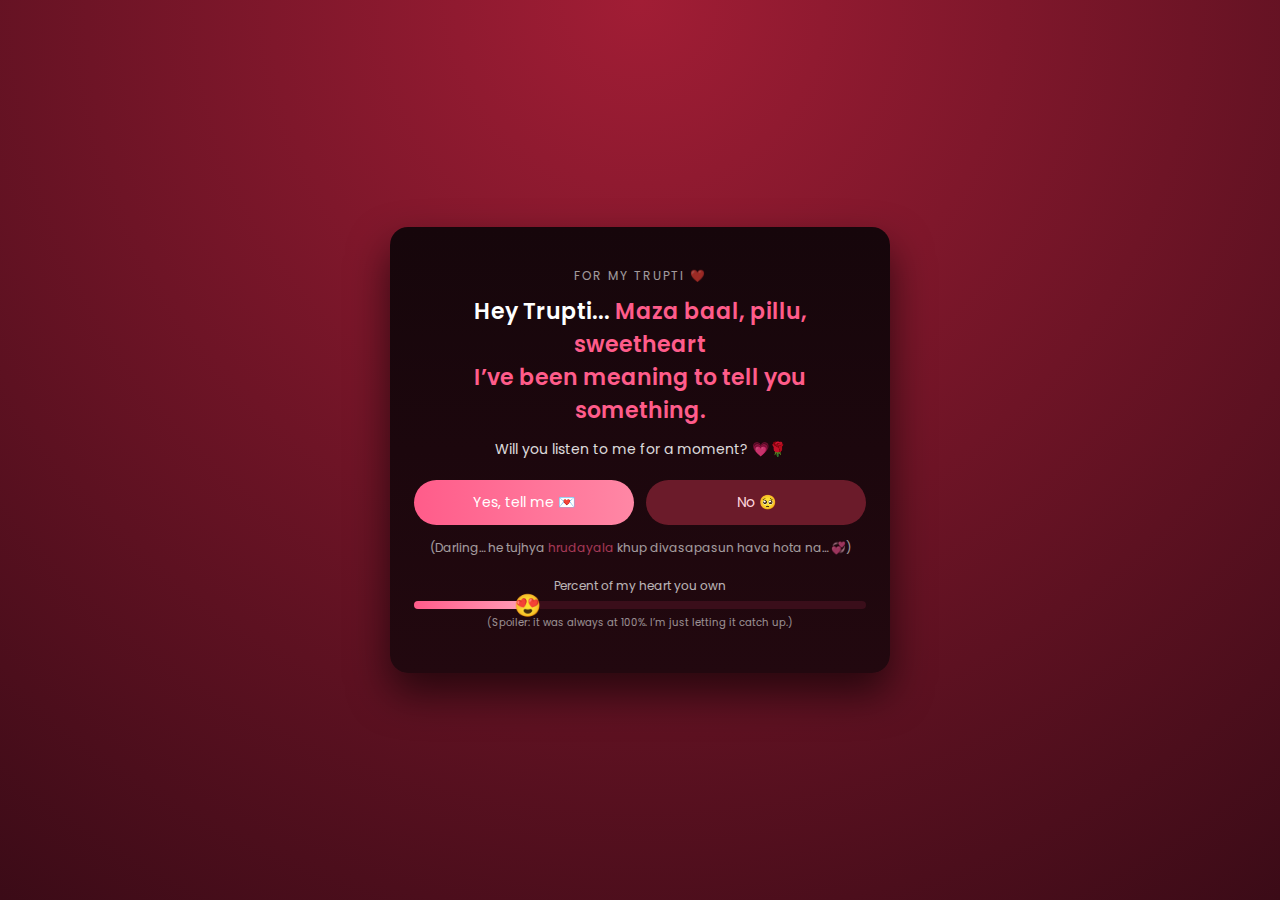
<file: index.html>
<!DOCTYPE html>
<html lang="en">
<head>
  <meta charset="UTF-8" />
  <meta name="viewport" content="width=device-width, initial-scale=1.0" />
  <title>For My Trupti ❤️</title>
  <link rel="stylesheet" href="style.css" />
</head>
<body data-progress="25">

  <div class="background"></div>

  <div class="card">
    <p class="tiny-title">FOR MY TRUPTI ❤️</p>

    <h1 class="main-text">
      Hey Trupti... <span>Maza baal, pillu, sweetheart</span><br />
      <span>I’ve been meaning to tell you something.</span>
    </h1>

    <p class="sub-text">
      Will you listen to me for a moment? 💗🌹
    </p>

    <div class="buttons">
      <button class="btn yes">Yes, tell me 💌</button>
      <button class="btn no">No 🥺</button>
    </div>

    <p class="promise-text">
      (Darling… he tujhya <span style="color: #ff5c8a;">hrudayala</span> khup divasapasun hava hota na… 💞)
    </p>

    <div class="progress-wrapper">
      <p class="progress-title">Percent of my heart you own</p>
      <div class="progress-bar">
        <div class="progress-fill">
        <span class="progress-emoji">😍</span>
        </div>
      </div>
      <p class="progress-note">
        (Spoiler: it was always at 100%. I’m just letting it catch up.)
      </p>
    </div>
  </div>

  <script src="script.js"></script>
</body>
</html>
</file>
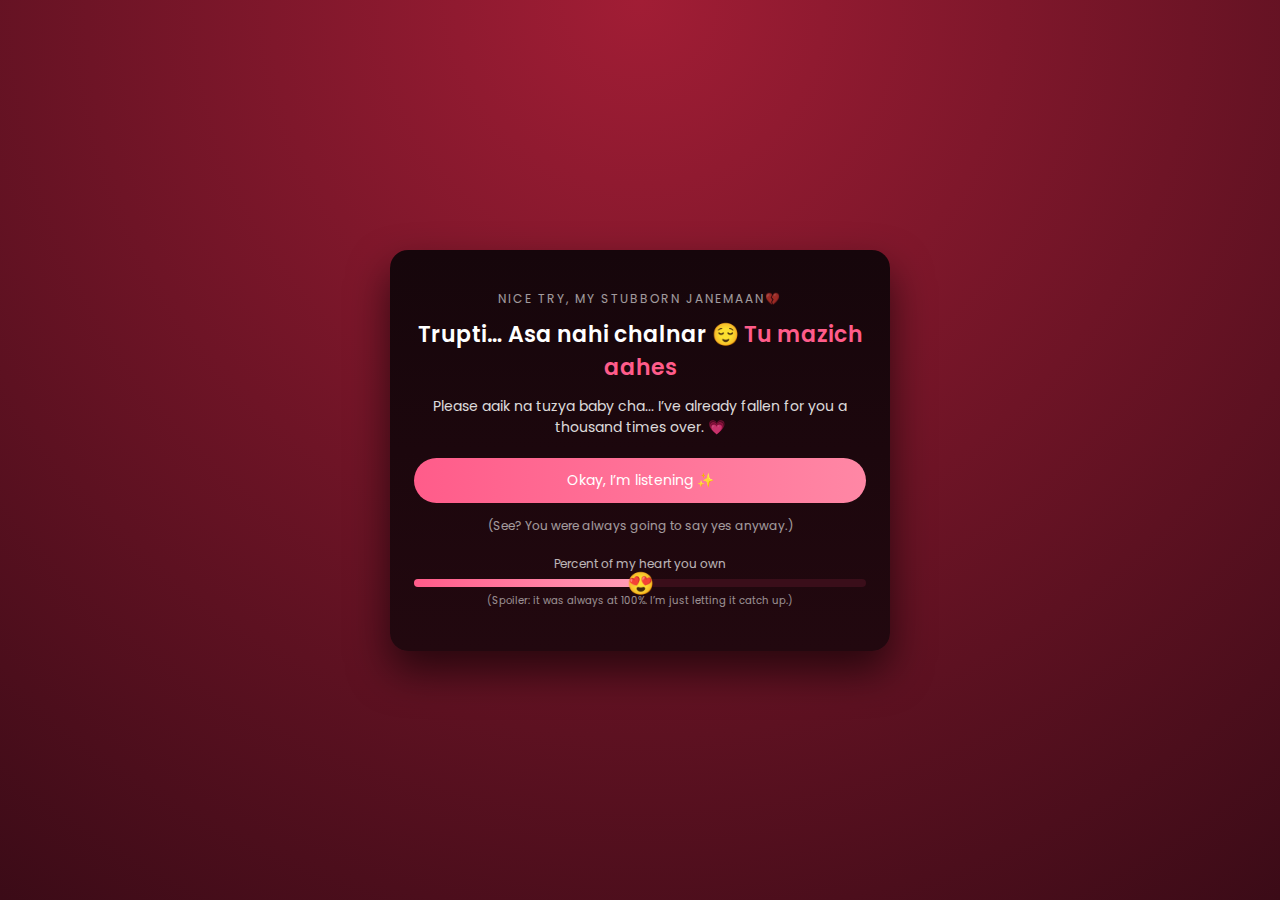
<file: No.html>
<!DOCTYPE html>
<html lang="en">
<head>
  <meta charset="UTF-8" />
  <meta name="viewport" content="width=device-width, initial-scale=1.0" />
  <title>Nice Try, My Stubborn Janemaan💔</title>
  <link rel="stylesheet" href="style.css" />
</head>
<body data-progress="50">

  <div class="card">
    <p class="tiny-title">NICE TRY, MY STUBBORN JANEMAAN💔</p>

    <h1 class="main-text">
       Trupti… Asa nahi chalnar 😌 <span>Tu mazich aahes</span>
    </h1>

    <p class="sub-text">
      Please aaik na tuzya baby cha... I’ve already
      fallen for you a thousand times over. 💗
    </p>

    <div class="buttons single">
      <button class="btn yes full">
        Okay, I’m listening ✨
      </button>
    </div>

    <p class="promise-text">
      (See? You were always going to say yes anyway.)
    </p>

    <div class="progress-wrapper">
      <p class="progress-title">Percent of my heart you own</p>
      <div class="progress-bar">
        <div class="progress-fill">
        <span class="progress-emoji">😍</span>
        </div>
      </div>
      <p class="progress-note">
        (Spoiler: it was always at 100%. I’m just letting it catch up.)
      </p>
    </div>
  </div>

  <script src="script.js"></script>
</body>
</html>
</file>
<file: style.css>
@import url('https://fonts.googleapis.com/css2?family=Poppins:wght@300;400;600&display=swap');

* {
  box-sizing: border-box;
  font-family: 'Poppins', sans-serif;
}

body {
  margin: 0;
  height: 100vh;
  background: radial-gradient(circle at top, #a11d35, #3b0b17);
  display: flex;
  align-items: center;
  justify-content: center;
  color: #fff;
}

.card {
  position: relative;
  background: linear-gradient(180deg, #16060b, #22080f);
  border-radius: 18px;
  padding: 28px 24px 32px;
  width: 90%;
  max-width: 500px;
  box-shadow: 0 20px 40px rgba(0,0,0,0.6);
  text-align: center;
  z-index: 1;
}

.tiny-title {
  font-size: 12px;
  letter-spacing: 2px;
  opacity: 0.6;
  margin-bottom: 10px;
}

.main-text {
  font-size: 22px;
  font-weight: 600;
  margin: 0;
}

.main-text span {
  color: #ff5c8a;
}

.sub-text {
  margin-top: 12px;
  font-size: 14px;
  opacity: 0.85;
}

.buttons {
  display: flex;
  gap: 12px;
  margin: 20px 0 14px;
}

.btn {
  flex: 1;
  border: none;
  padding: 12px 0;
  border-radius: 999px;
  font-size: 14px;
  cursor: pointer;
  transition: transform 0.25s ease, opacity 0.2s ease;
}

.btn:hover {
  transform: scale(1.05);
}

.yes {
  background: linear-gradient(90deg, #ff5c8a, #ff87a5);
  color: #fff;
}

.no {
  background: #6b1b2a;
  color: #ffd6df;
}

.finalyes {
  background: linear-gradient(90deg, #ff5c8a, #ff87a5);
  color: #fff;
}

.finalno {
  background: #6b1b2a;
  color: #ffd6df;
}

.promise-text {
  font-size: 12px;
  opacity: 0.6;
  margin-bottom: 20px;
}

.progress-wrapper {
  margin-top: 10px;
}

.progress-title {
  font-size: 12px;
  opacity: 0.7;
  margin-bottom: 6px;
}

.progress-bar {
  position: relative;
  background: #3a0e1a;
  border-radius: 50px;
  height: 8px;
  overflow: visible;
}

.progress-fill {
  position: relative;
  height: 8px;
  width: 0%;
  background: linear-gradient(90deg, #ff5c8a, #ff9eb8);
  border-radius: 50px;
  transition: width 1.8s ease;
}

/* Proper slider knob */
.progress-emoji {
  position: absolute;
  top: 50%;
  right: -14px;   /* push outside fill edge */
  transform: translateY(-50%);
  font-size: 22px;   /* slightly larger for slider feel */
  pointer-events: none;
}

.progress-note {
  font-size: 10px;
  opacity: 0.55;
  margin-top: 6px;
}

.buttons.single {
  margin: 20px 0 14px;
}

.btn.full {
  width: 100%;
}

/* hearts animation */
.hearts {
  position: fixed;
  top: 0;
  left: 0;
  width: 100%;
  height: 100%;
  pointer-events: none;
  overflow: hidden;
  z-index: 2;
}

.heart {
  position: absolute;
  top: -10px;
  font-size: 25px;
  animation: fall linear forwards;
  opacity: 0.8;
}

@keyframes fall {
  to {
    transform: translateY(110vh);
    opacity: 0;
  }
}

/* playful no button */
.move {
  position: relative;
}

.btn.finalno {
  position: relative;
}

/* BIG HEART */
.big-heart {
  font-size: 60px;
  margin: 15px 0;
  cursor: pointer;
  animation: pulse 1.5s infinite;
}

@keyframes pulse {
  0% { transform: scale(1); }
  50% { transform: scale(1.15); }
  100% { transform: scale(1); }
}

/* BLOOMING ROSES & RINGS */
.bloom-container {
  position: fixed;
  top: 0;
  left: 0;
  width: 100%;
  height: 100%;
  pointer-events: none;
  overflow: hidden;
  z-index: 2;
}

.bloom {
  position: absolute;
  font-size: 26px;
  opacity: 0;
  transform: scale(0.2);
  animation: bloomPop 3.5s ease-out forwards;
  pointer-events: none;
}

@keyframes bloomPop {
  0% {
    opacity: 0;
    transform: scale(0.2) translateY(0);
  }

  30% {
    opacity: 1;
    transform: scale(1.2) translateY(-10px);
  }

  60% {
    transform: scale(1) translateY(-20px);
  }

  100% {
    opacity: 0;
    transform: scale(0.8) translateY(-40px);
  }
}

.btn.finalno {
  white-space: normal;
  text-align: center;
}

/* ===== STABLE GLASS SPEECH BUBBLE ===== */
.speech-bubble {
  position: absolute;
  background: rgba(255, 255, 255, 0.15);
  color: #fff;
  padding: 14px 18px;
  border-radius: 22px;
  font-size: 13px;
  font-weight: 500;
  max-width: 240px;
  text-align: center;

  backdrop-filter: blur(10px);
  -webkit-backdrop-filter: blur(10px);

  border: 1px solid rgba(255, 255, 255, 0.25);

  box-shadow:
    0 8px 30px rgba(0, 0, 0, 0.35),
    0 0 15px rgba(255, 120, 160, 0.25);

  opacity: 0;
  animation: bubbleFade 0.3s ease forwards;

  pointer-events: none;
  z-index: 20;
}

/* Tail */
.speech-bubble::after {
  content: "";
  position: absolute;
  bottom: -7px;
  left: 50%;
  transform: translateX(-50%) rotate(45deg);
  width: 12px;
  height: 12px;
  background: rgba(255, 255, 255, 0.15);
  border-right: 1px solid rgba(255,255,255,0.25);
  border-bottom: 1px solid rgba(255,255,255,0.25);
}

@keyframes bubbleFade {
  to {
    opacity: 1;
  }
}

/* ===== REFINED CAROUSEL ===== */

.carousel {
  position: relative;
  width: 100%;
  margin: 20px 0;
  border-radius: 18px;
  overflow: hidden;

  /* FIXED RESPONSIVE HEIGHT */
  aspect-ratio: 3 / 4; /* Portrait ratio - perfect for your photos */
  max-height: 520px;
}

.carousel-track {
  display: flex;
  height: 100%;
  transition: transform 0.5s ease;
}

.carousel-image {
  width: 100%;
  height: 100%;
  flex-shrink: 0;
  object-fit: contain;
  border-radius: 18px;
  background: #000;
}

/* Transparent Elegant Arrows */
.carousel-btn {
  position: absolute;
  top: 50%;
  transform: translateY(-50%);
  background: transparent;   /* fully transparent */
  color: rgba(255,255,255,0.8);
  border: none;
  font-size: 28px;
  padding: 6px 10px;
  cursor: pointer;
  border-radius: 50%;
  transition: all 0.3s ease;
}

/* Subtle hover effect */
.carousel-btn:hover {
  color: #fff;
  transform: translateY(-50%) scale(1.15);
}

/* Mobile tap feedback */
.carousel-btn:active {
  transform: translateY(-50%) scale(0.95);
}

.carousel-btn.prev { left: 10px; }
.carousel-btn.next { right: 10px; }

/* Love Note Styling */
.love-note {
  margin: 18px 12px 10px;
  font-size: 14px;
  line-height: 1.6;
  text-align: center;
  color: #ffd6df;
  min-height: 90px; /* prevents layout jump */
}

.typing-text::after {
  content: "|";
  animation: blink 1s infinite;
  margin-left: 4px;
}

@keyframes blink {
  0%, 50%, 100% { opacity: 1; }
  25%, 75% { opacity: 0; }
}

/* Working Glow */
.glow-name {
  color: #ff9eb8;
  font-weight: 600;
  text-shadow:
    0 0 8px rgba(255, 120, 160, 0.9),
    0 0 16px rgba(255, 80, 140, 0.6),
    0 0 24px rgba(255, 50, 120, 0.4);
}
</file>
